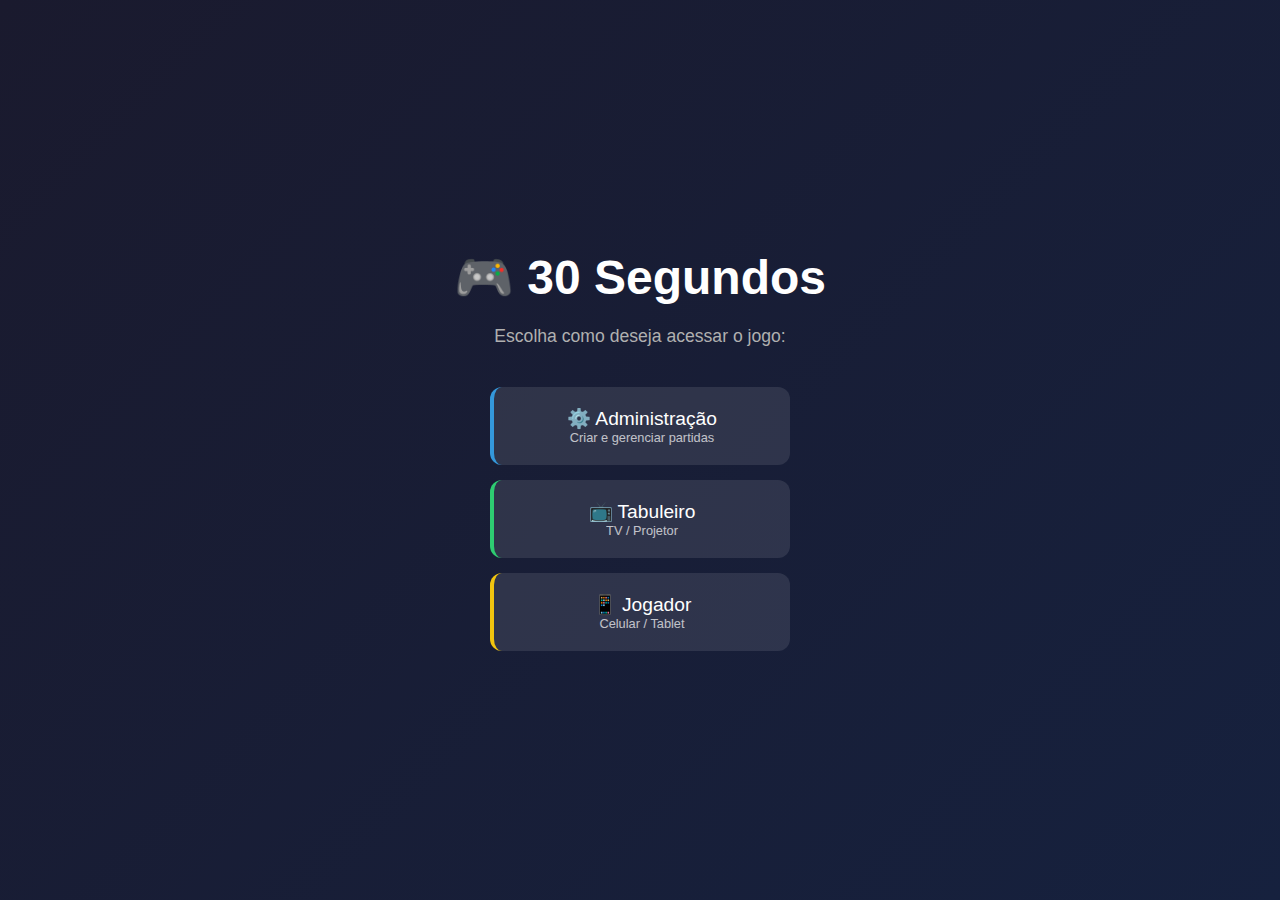
<file: frontend/public/index.html>
<!DOCTYPE html>
<html lang="pt-BR">
<head>
    <meta charset="UTF-8">
    <meta name="viewport" content="width=device-width, initial-scale=1.0">
    <title>30 Segundos - Jogo</title>
    <style>
        * {
            margin: 0;
            padding: 0;
            box-sizing: border-box;
        }
        
        body {
            font-family: 'Segoe UI', Tahoma, Geneva, Verdana, sans-serif;
            background: linear-gradient(135deg, #1a1a2e 0%, #16213e 100%);
            min-height: 100vh;
            display: flex;
            align-items: center;
            justify-content: center;
            color: white;
        }
        
        .welcome {
            text-align: center;
            padding: 40px;
        }
        
        h1 {
            font-size: 3rem;
            margin-bottom: 20px;
        }
        
        p {
            color: #b0b0b0;
            margin-bottom: 40px;
            font-size: 1.1rem;
        }
        
        .links {
            display: flex;
            flex-direction: column;
            gap: 15px;
            max-width: 300px;
            margin: 0 auto;
        }
        
        a {
            display: block;
            padding: 20px 30px;
            background: rgba(255, 255, 255, 0.1);
            color: white;
            text-decoration: none;
            border-radius: 12px;
            font-size: 1.2rem;
            transition: all 0.3s ease;
        }
        
        a:hover {
            background: rgba(255, 255, 255, 0.2);
            transform: translateY(-2px);
        }
        
        .admin { border-left: 4px solid #3498db; }
        .board { border-left: 4px solid #2ecc71; }
        .player { border-left: 4px solid #f1c40f; }
    </style>
</head>
<body>
    <div class="welcome">
        <h1>🎮 30 Segundos</h1>
        <p>Escolha como deseja acessar o jogo:</p>
        
        <div class="links">
            <a href="/admin" class="admin">
                ⚙️ Administração
                <small style="display: block; font-size: 0.8rem; opacity: 0.7;">
                    Criar e gerenciar partidas
                </small>
            </a>
            
            <a href="/board" class="board">
                📺 Tabuleiro
                <small style="display: block; font-size: 0.8rem; opacity: 0.7;">
                    TV / Projetor
                </small>
            </a>
            
            <a href="/player" class="player">
                📱 Jogador
                <small style="display: block; font-size: 0.8rem; opacity: 0.7;">
                    Celular / Tablet
                </small>
            </a>
        </div>
    </div>
</body>
</html>
</file>
